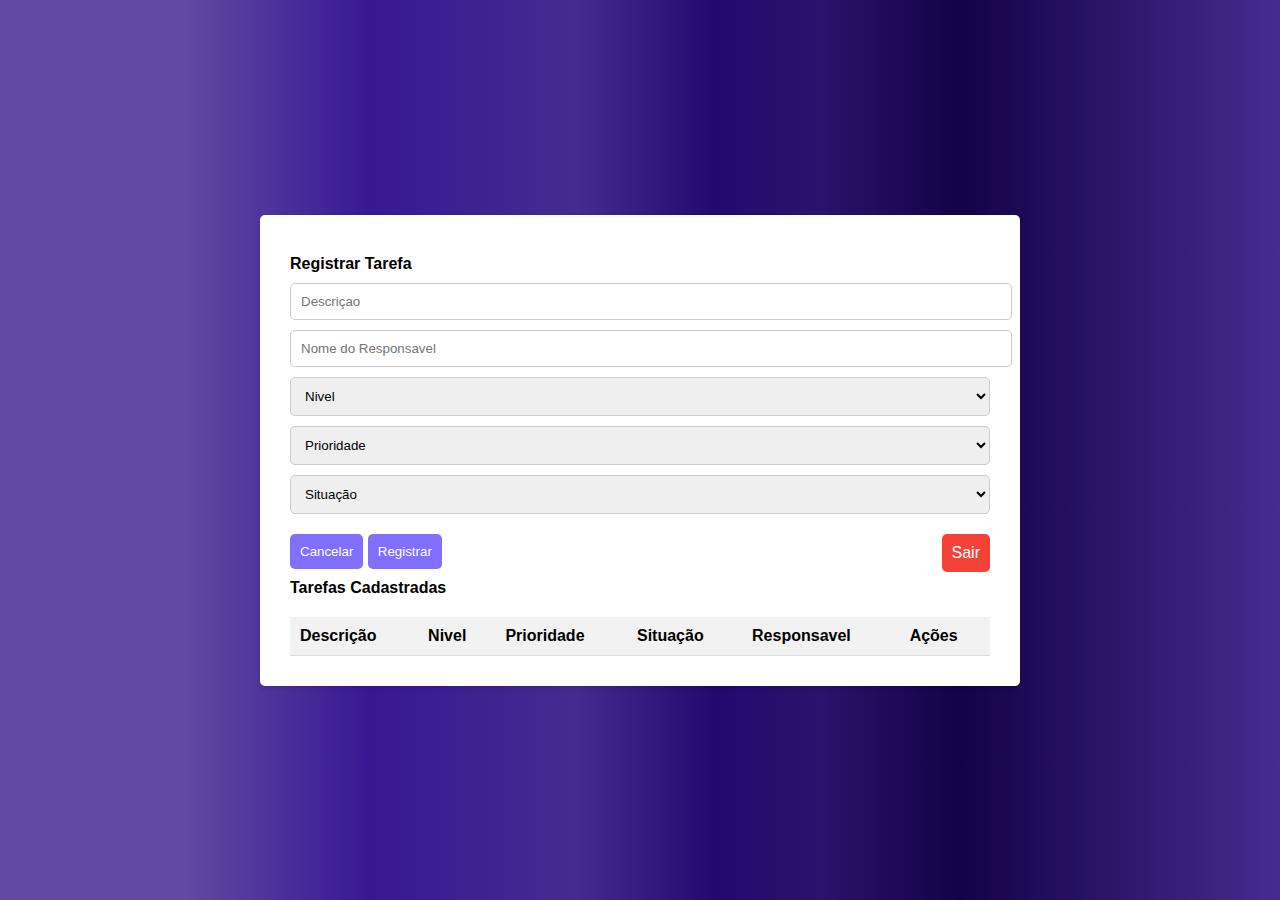
<file: index.html>
<!DOCTYPE html>
<html lang="pt-br">

<head>
  <meta charset="UTF-8">
  <meta name="viewport" content="width=device-width, initial-scale=1.0">
  <meta http-equiv="X-UA-Compatible" content="ie=edge">
  <link rel="stylesheet" href="assets/css/style.css">
  <script src="assets/js/script.js" defer></script>
  <title>Formulario Registro de Tarefas</title>
</head>

<body>

  <form id="form-tarefa" action="#">
    <section class="form-register">
      <h4>Registrar Tarefa</h4>
      <input class="inputs" type="text" name="descricao" id="descricao" placeholder="Descriçao">
      <input class="inputs" type="text" name="responsavel" id="responsavel" placeholder="Nome do Responsavel">

      <select class="inputs" id="nivel" name="nivel">
        <option value="">Nivel</option>
        <option value="1">1</option>
        <option value="3">3</option>
        <option value="5">5</option>
        <option value="8">8</option>
      </select>


      <select class="inputs" id="prioridade" name="prioridade">
        <option value="">Prioridade</option>
        <option value="1">1</option>
        <option value="2">2</option>
        <option value="3">3</option>
      </select>

      <!-- Filtro por Situação -->
      <select class="inputs" id="situacao" name="situacao">
        <option value="">Situação</option>
        <option value="Nova">Nova</option>
        <option value="Em andamento">Em andamento</option>
        <option value="Pendente">Pendente</option>
        <option value="Resolvida">Resolvida</option>
        <option value="Cancelada">Cancelada</option>
      </select>
  

      <input id="btn-cancelar" class="buttons" type="reset" value="Cancelar">
      <input id="btn-confirmar" class="buttons" type="submit" value="Registrar">
      <a href="login.html" id="sair" class='logout'>Sair</a>

      <h4>Tarefas Cadastradas</h4>
      
      <table cellspacing="14" id="list-tarefas">
        <thead>
          <tr>
            <th>Descrição</th>
            <th>Nivel</th>
            <th>Prioridade</th>
            <th>Situação</th>
            <th>Responsavel</th>
            <th>Ações</th>
          </tr>
        </thead>
        <tbody class="tabela">
          <tr>
          </tr>
        </tbody>
      </table>
    </section>
  </form>
</body>

</html>
</file>
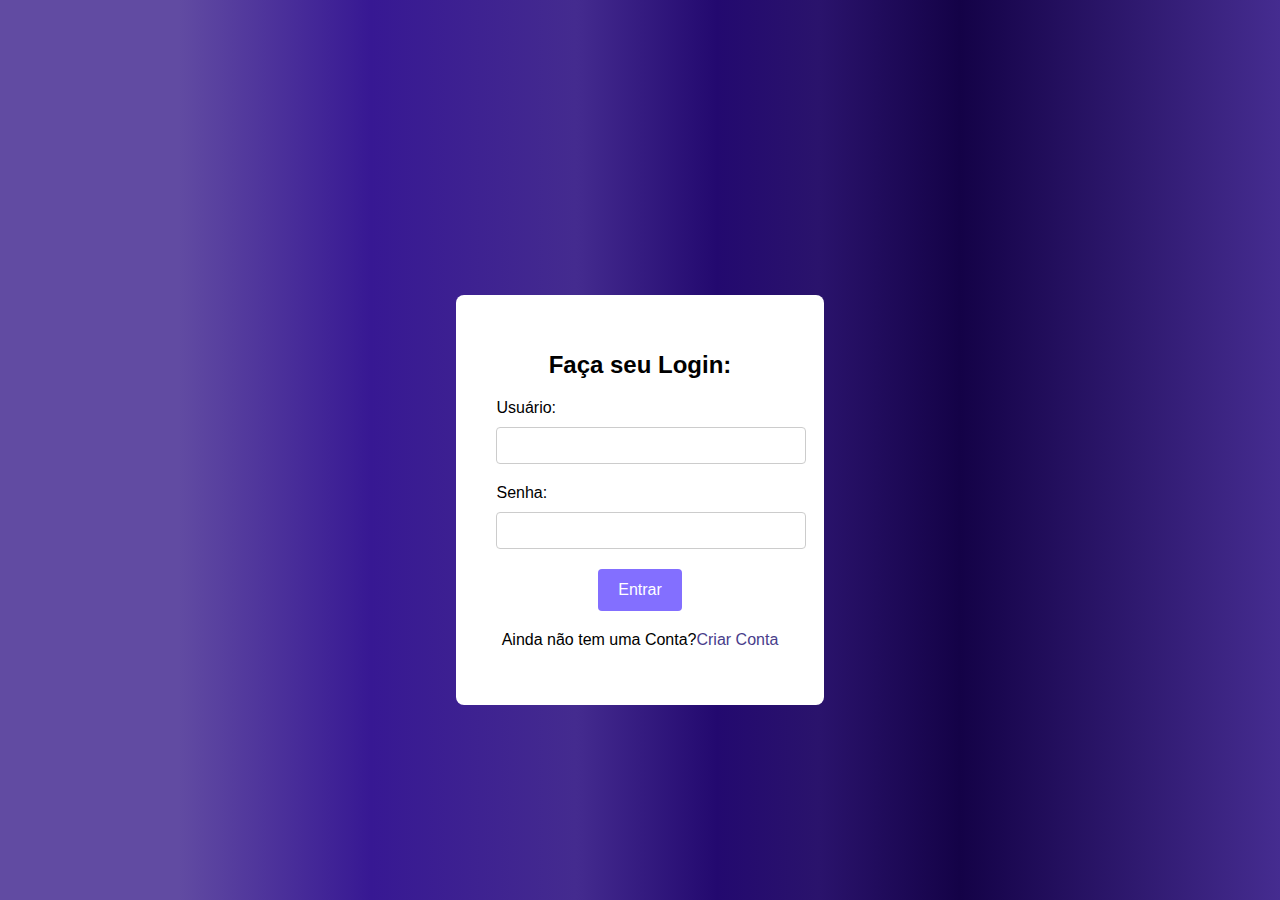
<file: login.html>
<!DOCTYPE html>
<html lang="pt-br">
<head>
  <meta charset="UTF-8">
  <meta name="viewport" content="width=device-width, initial-scale=1.0">
  <title>Página de Login</title>
  <link rel="stylesheet" href="assets/css/login.css">
  <script src="assets/js/login.js" defer></script> 
</head>
<body>
  <div class="container">
    <h1>Faça seu Login:</h1>
    <form id="form-login" action="login">
      <label for="username">Usuário:</label>
      <input type="text" id="usuario" name="usuario" required>
      <label for="password">Senha:</label>
      <input type="password" id="senha" name="senha" required>
      <button type="submit">Entrar</button>
    </form>
    <div id="mensagem">
      <p>Login realizado com sucesso!</p>
      <img src="/assets/img/loginSuccess.gif" alt="Imagem de sucesso">
    </div>
    <p>Ainda não tem uma Conta?<a href="signup.html">Criar Conta</a></p>
  </div>
  <div id="mensagem-erro" style="display: none;">
    <p>Ocorreu um erro no login!</p>
    <img src="/assets/img/loginerro.gif" alt="Imagem de erro">
  </div>
</body>
</html>
</file>
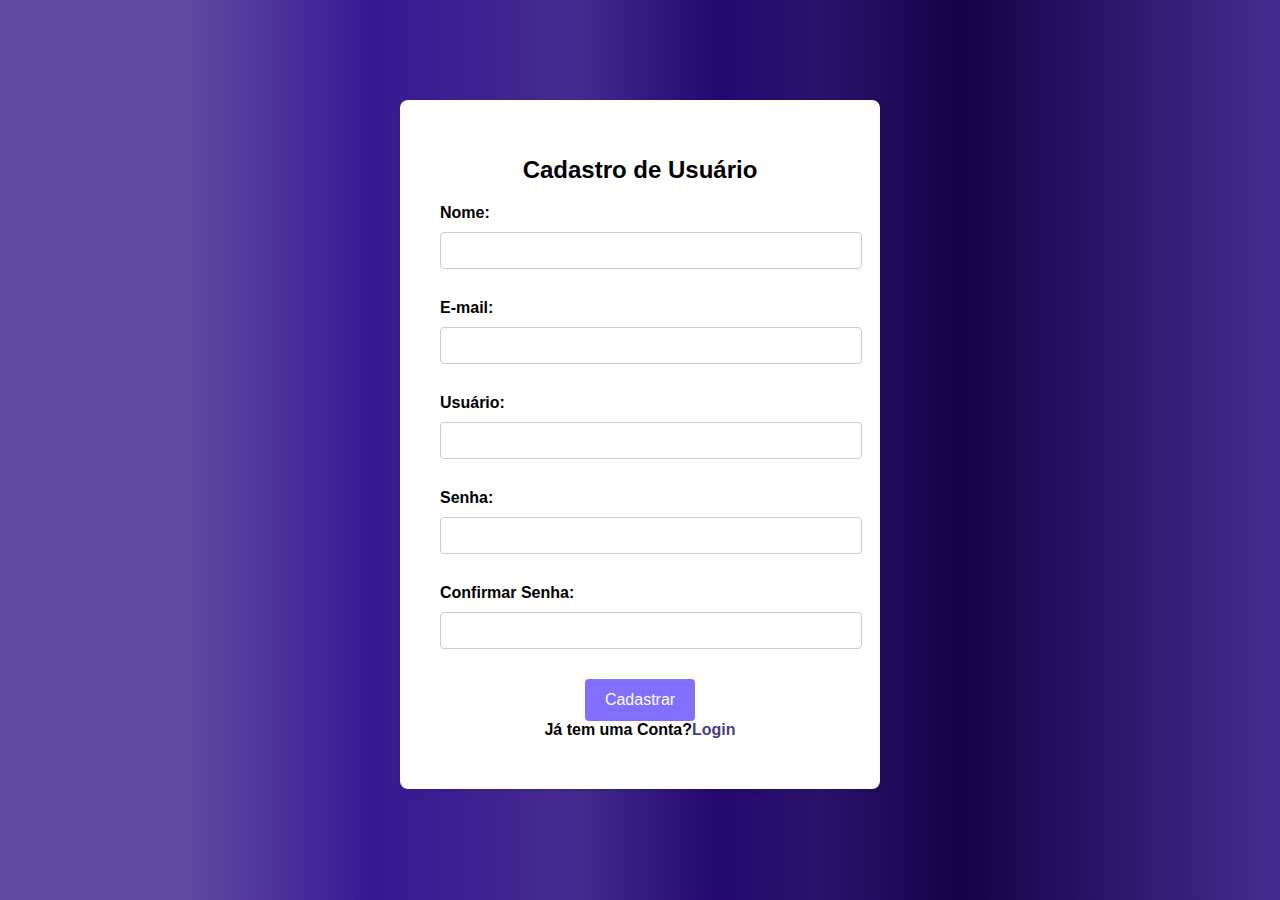
<file: signup.html>
<!DOCTYPE html>
<html lang="pt-br">
<head>
  <meta charset="UTF-8">
  <meta name="viewport" content="width=device-width, initial-scale=1.0">
  <title>Cadastro de Usuário</title>
  <link rel="stylesheet" href="assets/css/signup.css">
  <script src="assets/js/signup.js" defer></script>
</head>
<body>
  <div class="container">
    <h1>Cadastro de Usuário</h1>
    <form id="form-signup" action="signup">
      <div class="input-group">
        <label for="nome">Nome:</label>
        <input type="text" id="nome" name="nome" required>
      </div>
      <div class="input-group">
        <label for="email">E-mail:</label>
        <input type="email" id="email" name="email" required>
      </div>
      <div class="input-group">
        <label for="username">Usuário:</label>
        <input type="text" id="usuario" name="usuario" required>
      </div>
      <div class="input-group">
        <label for="password">Senha:</label>
        <input type="password" id="senha" name="senha" required>
      </div>
      <div class="input-group">
        <label for="confirm-password">Confirmar Senha:</label>
        <input type="password" id="confirmacao_senha" name="confirmacao_senha" required>
      </div>
      <button type="submit" id="btn-cadastrar" value="cadastrar">Cadastrar</button>
      <label>Já tem uma Conta?<a href="login.html">Login</a></label>
    </form>
    <div id="mensagem">
      <p>Cadastro realizado com sucesso!</p>
    </div>
    
  </div>
</body>
</html>
</file>
<file: assets/css/style.css>
body {
    display: flex;
    justify-content: center;
    align-items: center;
    min-height: 100vh;
    font-family: Arial, sans-serif;
    background-color: #f2f2f2;
    margin: 0;
    padding: 0;
    background: rgb(97,75,162);
    background: linear-gradient(90deg, rgba(97,75,162,1) 
    14%, rgba(55,24,147,1) 29%,
     rgba(68,43,143,1) 45%, rgba(35,9,111,1) 56%,
      rgba(42,19,108,1) 64%, rgba(20,2,71,1) 75%, rgba(69,44,144,1) 100%, rgba(0,212,255,1) 100%);
    
}

h4 {
    margin: 10px 0;
}

.inputs {
    width: 100%;
    padding: 10px;

    margin-bottom: 10px;
    border: 1px solid #ccc;
    border-radius: 5px;
}

.buttons {
    padding: 10px;
    margin-top: 10px;
    background-color: #836FFF;
    color: #fff;
    border: none;
    border-radius: 5px;
    cursor: pointer;
}

.buttons[type="submit"]:hover {
    background-color: #483D8B;
}

.buttons[type="reset"]:hover {
    background-color: #483D8B;
}

.logout {
    float: right;
    justify-content: right;
    text-align: right;
    padding: 10px;
    margin-top: 10px;
    background-color: #f44336;
    color: #fff;
    border: none;
    border-radius: 5px;
    cursor: pointer;
    text-decoration: none;
}

.btn-remover {
    justify-content: right;
    text-align: right;
    padding: 10px;

    background-color: #f44336;
    color: #fff;
    border: none;
    border-radius: 5px;
    cursor: pointer;
    text-decoration: none;
}

.logout:hover,
.btn-remover:hover {
    background-color: #800000;
}

.form-register {
    max-width: 700px;
    margin: 0 auto;
    padding: 30px;
    background-color: #fff;
    border-radius: 5px;
    box-shadow: 0 2px 5px rgba(0, 0, 0, 0.1);
}



#list-tarefas {
    width: 100%;
    margin-top: 20px;
    border-collapse: collapse;
    background-color: #fff;
}

#list-tarefas th,
#list-tarefas td {
    padding: 10px;
    text-align: left;
    border-bottom: 1px solid #ddd;
}

#list-tarefas th {
    background-color: #f2f2f2;
    font-weight: bold;
}


.tabela {
    display: none;
}
</file>
<file: assets/css/login.css>
/* Estilos para a página de login */

body {
    display: flex;
    justify-content: center;
    align-items: center;
    min-height: 100vh;
    font-family: Arial, sans-serif;
    background-color: #f2f2f2;
    margin: 0;
    padding: 0;
    background: rgb(97,75,162);
    background: linear-gradient(90deg, rgba(97,75,162,1) 
    14%, rgba(55,24,147,1) 29%,
     rgba(68,43,143,1) 45%, rgba(35,9,111,1) 56%,
      rgba(42,19,108,1) 64%, rgba(20,2,71,1) 75%, rgba(69,44,144,1) 100%, rgba(0,212,255,1) 100%);
}
#mensagem-erro{
    display: none;
    position: fixed; /* Torna a seção fixa na tela */
    top: 50%; /* Posiciona a seção no centro verticalmente */
    left: 50%; /* Posiciona a seção no centro horizontalmente */
    transform: translate(-50%, -50%); /* Centraliza a seção */
    z-index: 9999; /* Define uma alta prioridade de sobreposição */
    background-color: #fff;
    padding: 20px;
    text-align: center;
    animation: fade-in 0.5s; /* Adiciona uma animação de fade-in */
}

#mensagem {
    display: none;
    position: fixed; /* Torna a seção fixa na tela */
    top: 50%; /* Posiciona a seção no centro verticalmente */
    left: 50%; /* Posiciona a seção no centro horizontalmente */
    transform: translate(-50%, -50%); /* Centraliza a seção */
    z-index: 9999; /* Define uma alta prioridade de sobreposição */
    background-color: #fff;
    padding: 20px;
    text-align: center;
    animation: fade-in 0.5s; /* Adiciona uma animação de fade-in */
  }
  
  #mensagem p , #mensagem-erro p{
    font-size: 18px;
    font-weight: bold;
    margin-bottom: 10px;
  }
  
  @keyframes fade-in {
    0% { opacity: 0; }
    100% { opacity: 1; }
  }

.container {
    max-width: 400px;
    margin: 0 auto;
    padding: 40px;
    background-color: #fff;
    border-radius: 8px;
    text-align: center;
    margin-top: 100px;
}

h1 {
    font-size: 24px;
    margin-bottom: 20px;
}

form {
    text-align: center;
}

label {
    display: block;
    text-align: left;
    margin-bottom: 10px;
}

input[type="text"],
input[type="password"] {
    width: 100%;
    padding: 10px;
    margin-bottom: 20px;
    border-radius: 4px;
    border: 1px solid #ccc;
}

button[type="submit"] {
    background-color: #836FFF;
    color: #fff;
    border: none;
    padding: 12px 20px;
    font-size: 16px;
    cursor: pointer;
    border-radius: 4px;
}

button[type="submit"]:hover {
    background-color: #483D8B;
}

p {
    margin-top: 20px;
}

a {
    text-decoration: none;
    color: #483D8B;
}

a:hover {
    text-decoration: underline;
}
</file>
<file: assets/css/signup.css>
/* Estilos para a página de cadastro de usuário */

body {
  font-family: Arial, sans-serif;
  margin: 0;
  padding: 0;
  background-color: #f2f2f2;
  background: rgb(97,75,162);
    background: linear-gradient(90deg, rgba(97,75,162,1) 
    14%, rgba(55,24,147,1) 29%,
     rgba(68,43,143,1) 45%, rgba(35,9,111,1) 56%,
      rgba(42,19,108,1) 64%, rgba(20,2,71,1) 75%, rgba(69,44,144,1) 100%, rgba(0,212,255,1) 100%);
}

#mensagem {
  display: none;
  position: fixed;
  /* Torna a seção fixa na tela */
  top: 50%;
  /* Posiciona a seção no centro verticalmente */
  left: 50%;
  /* Posiciona a seção no centro horizontalmente */
  transform: translate(-50%, -50%);
  /* Centraliza a seção */
  z-index: 9999;
  /* Define uma alta prioridade de sobreposição */
  background-color: 	#DCDCDC;
  padding: 20px;
  text-align: center;
  animation: fade-in 0.5s;
  border-radius: 20px;
  /* Adiciona uma animação de fade-in */
}

#mensagem p {
  font-size: 18px;
  font-weight: bold;
  margin-bottom: 10px;
  
}

@keyframes fade-in {
  0% {
    opacity: 0;
  }

  100% {
    opacity: 1;
  }
}

.container {
  max-width: 400px;
  margin: 100px auto;
  padding: 40px;
  background-color: #fff;
  border-radius: 8px;
  box-shadow: 0 2px 4px rgba(0, 0, 0, 0.1);
  text-align: center;
}

h1 {
  font-size: 24px;
  margin-bottom: 20px;
}

form {
  text-align: center;
}

.input-group {
  margin-bottom: 20px;
  text-align: left;
}

label {
  display: block;
  font-weight: bold;
  margin-bottom: 10px;
}

input[type="text"],
input[type="password"],
input[type="email"] {
  width: 100%;
  padding: 10px;
  margin-bottom: 10px;
  border-radius: 4px;
  border: 1px solid #ccc;
}

button[type="submit"] {
  background-color: #836FFF;
  color: #fff;
  border: none;
  padding: 12px 20px;
  font-size: 16px;
  cursor: pointer;
  border-radius: 4px;
}

button[type="submit"]:hover {
  background-color: #483D8B;
}

label {
  display: block;
  margin-bottom: 10px;
}

a {
  text-decoration: none;
  color: #483D8B;
}

a:hover {
  text-decoration: underline;
}
</file>
